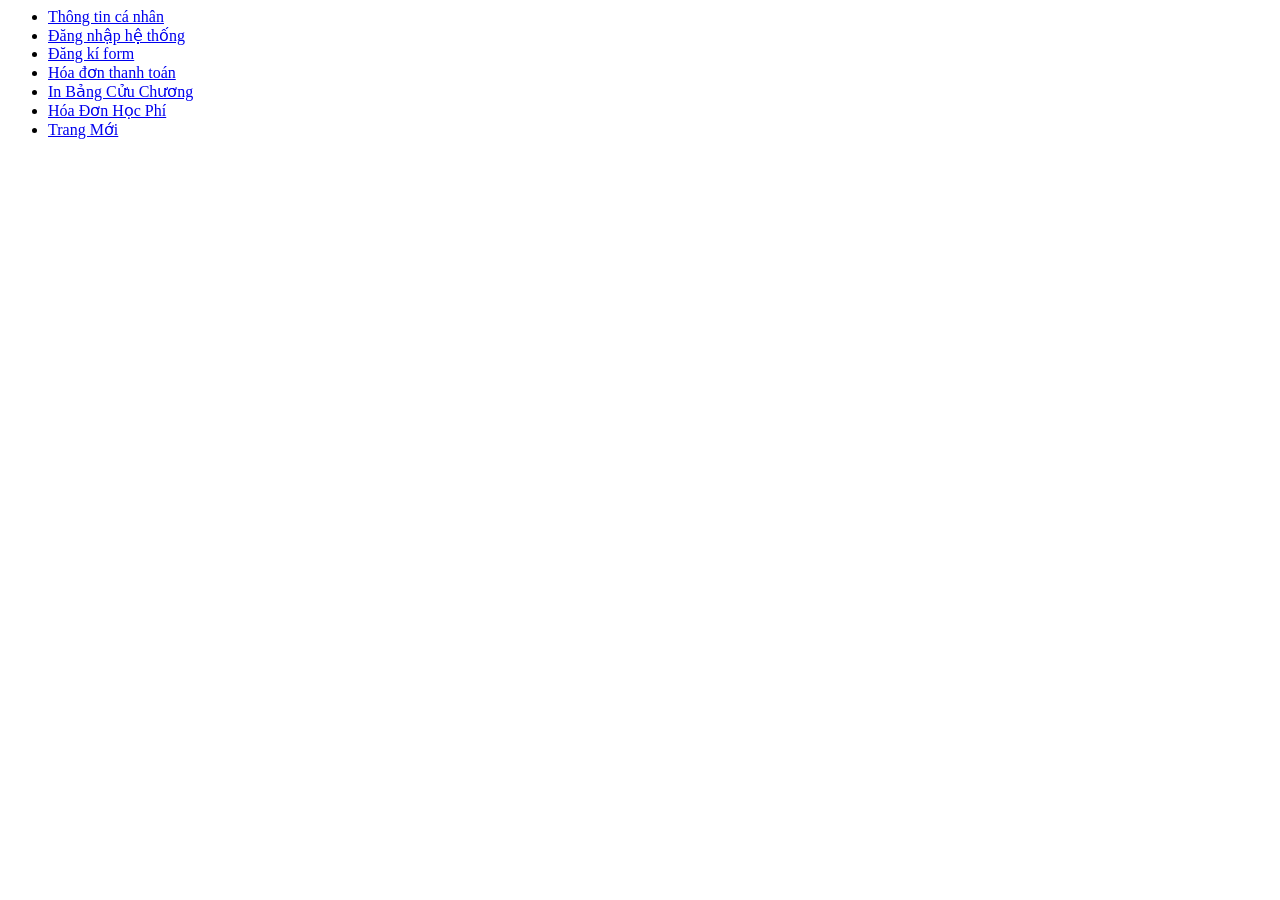
<file: index.html>
﻿<!DOCTYPE hmtml
<html>	
	<head>
		<title>	Thiết kế web với HTML</title>
		<meta charset = "utf-8"
		<link rel = "stylesheet" href = ".../css/style.css">
	</head>

	<body>
		
    <ul>
        <li> 
			<a href = "html/page1.html"> Thông tin cá nhân</a>
			</li>
			<li>
				<a href = "html/page2.html">Đăng nhập hệ thống</a>
			</li>
			<li>
				<a href = "html/page3.html"> Đăng kí form</a>
			</li>
			<li>
				<a href = "html/page4.html"> Hóa đơn thanh toán</a>
			</li>
			<li>
				<a href = "html/page5.html">In Bảng Cửu Chương</a>
			</li>
			<li>
				<a href = "html/page6.html">Hóa Đơn Học Phí</a>
			</li>
			<li>
				<a href = "html/page7.html">Trang Mới</a>
			</li>
    </ul>
	</body>
</html>
</file>
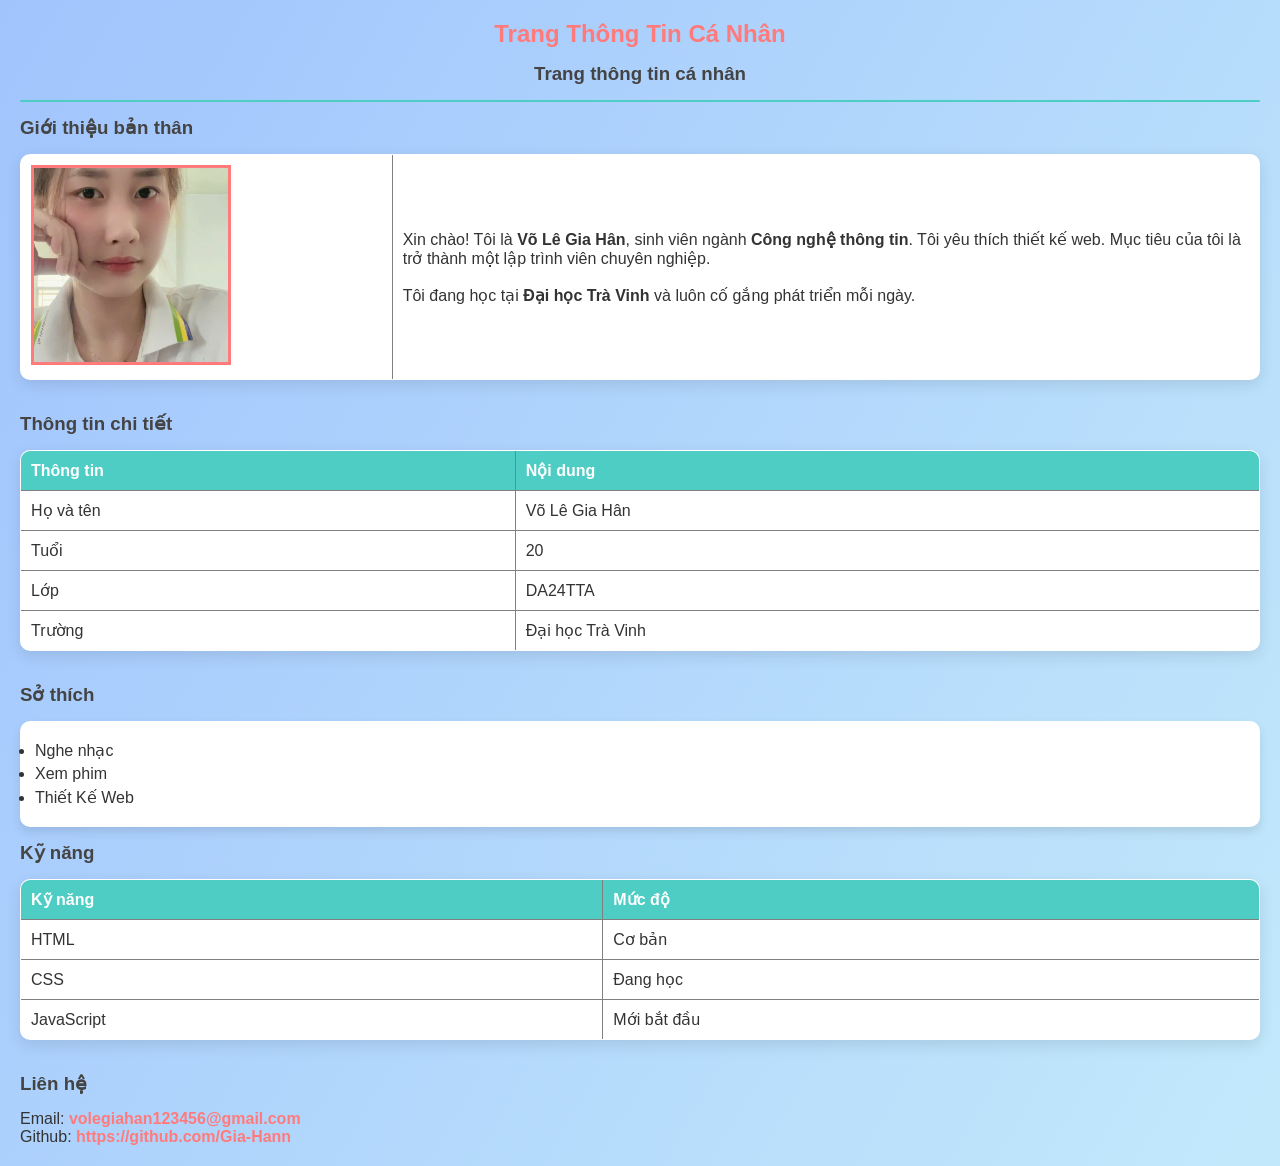
<file: html/page1.html>
﻿<!DOCTYPE html>
<html>	
	<head>
		<title>	Thiết kế web với HTML</title>
		<meta charset = "utf-8">
		<link rel = "stylesheet" href = "../css/style.css">
	</head>

	<body>
		<p>Trang Thông Tin Cá Nhân</p>
            <h3 align="center">Trang thông tin cá nhân</h3>

    <hr>

    <h3>Giới thiệu bản thân</h3>
    <table border="1" cellpadding="10" cellspacing="15" width="100%">
        <tr>
            <td width="30%" align="center">
                <img id = "avatar" src="../assets/images/1.jpg" alt="Avatar">
            </td>
            <td>
                Xin chào! Tôi là <strong>Võ Lê Gia Hân</strong>, sinh viên ngành <strong>Công nghệ thông tin</strong>. 
                Tôi yêu thích thiết kế web. Mục tiêu của tôi là trở thành một lập trình viên chuyên nghiệp.
                <br><br>
                Tôi đang học tại <strong>Đại học Trà Vinh</strong> và luôn cố gắng phát triển mỗi ngày.
            </td>
        </tr>
    </table>

    <br>

    <h3>Thông tin chi tiết</h3>
    <table border="1" cellpadding="10" cellspacing="0" width="100%">
        <tr>
            <th>Thông tin</th>
            <th>Nội dung</th>
        </tr>
        <tr>
            <td>Họ và tên</td>
            <td>Võ Lê Gia Hân</td>
        </tr>
        <tr>
            <td>Tuổi</td>
            <td>20</td>
        </tr>
        <tr>
            <td>Lớp</td>
            <td>DA24TTA</td>
        </tr>
        <tr>
            <td>Trường</td>
            <td>Đại học Trà Vinh</td>
        </tr>
    </table>

    <br>

    <h3>Sở thích</h3>
    <ul>
        <li>Nghe nhạc</li>
        <li>Xem phim</li>
        <li>Thiết Kế Web</li>
    </ul>

    <h3>Kỹ năng</h3>
    <table border="1" cellpadding="10" cellspacing="0" width="100%">
        <tr>
            <th>Kỹ năng</th>
            <th>Mức độ</th>
        </tr>
        <tr>
            <td>HTML</td>
            <td>Cơ bản</td>
        </tr>
        <tr>
            <td>CSS</td>
            <td>Đang học</td>
        </tr>
        <tr>
            <td>JavaScript</td>
            <td>Mới bắt đầu</td>
        </tr>
    </table>

    <br>

    <h3>Liên hệ</h3>
<p>Email: 
    <a href="mailto:volegiahan123456@gmail.com">
        volegiahan123456@gmail.com
    </a>
    <p>Github: <a href="https://github.com/Gia-Hann" target="_blank">
    https://github.com/Gia-Hann
</p>
	</body>
</html>
</file>
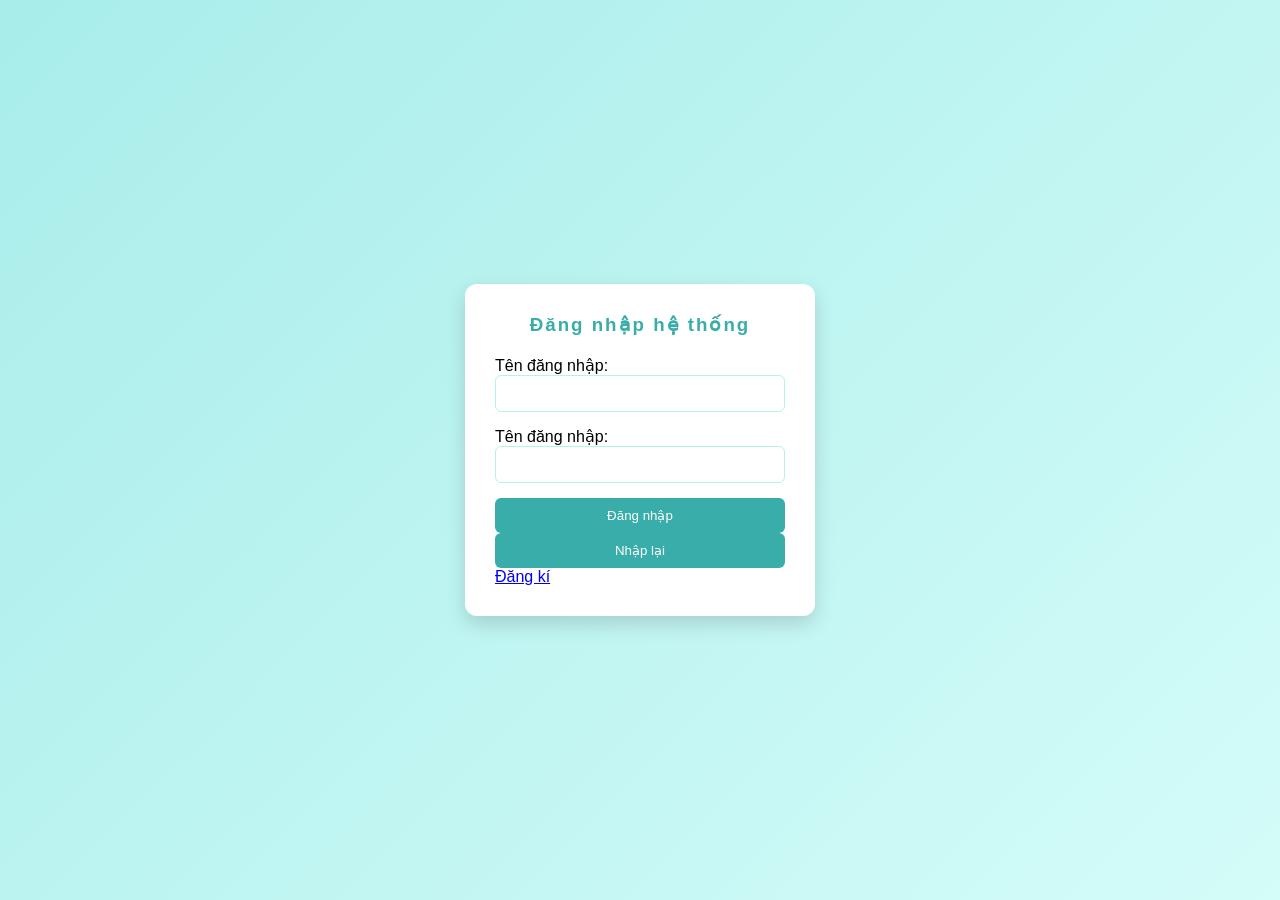
<file: html/page2.html>
﻿<!DOCTYPE html>
<html lang "vi">	
	<head>
		<title>	Thiết kế form đăng nhập</title>
		<meta charset = "utf-8">
		<link rel = "stylesheet" href = "../css/style2.css">
	</head>

	<body>
		<div class = "container ">
            <form id = "frmLogin">
                <h3 id = "title">Đăng nhập hệ thống</h3>
                <div class = "form-group">
                    <lable for = "txtUsername">Tên đăng nhập: </lable>
                    <input class = "form-control" type = "text" id = "txtUsername" name = "txtUsername">
                </div>
                <div class = "form-group">
                    <lable for = "txtPassword">Tên đăng nhập: </lable>
                    <input class = "form-control" type = "password" id = "txtPassword" name = "txtUsername">
                </div>
                <input class = "button" type = "submit" id = "sbLogin" name = "sbLogin" value= "Đăng nhập">
                <input class = "button" type = "reset" id = "rsCancel" name = "rsCancel" value= "Nhập lại">
                <a class"button" href="../html/page3.html">Đăng kí</a>
            </form>
        </div>
	</body>
</html>
</file>
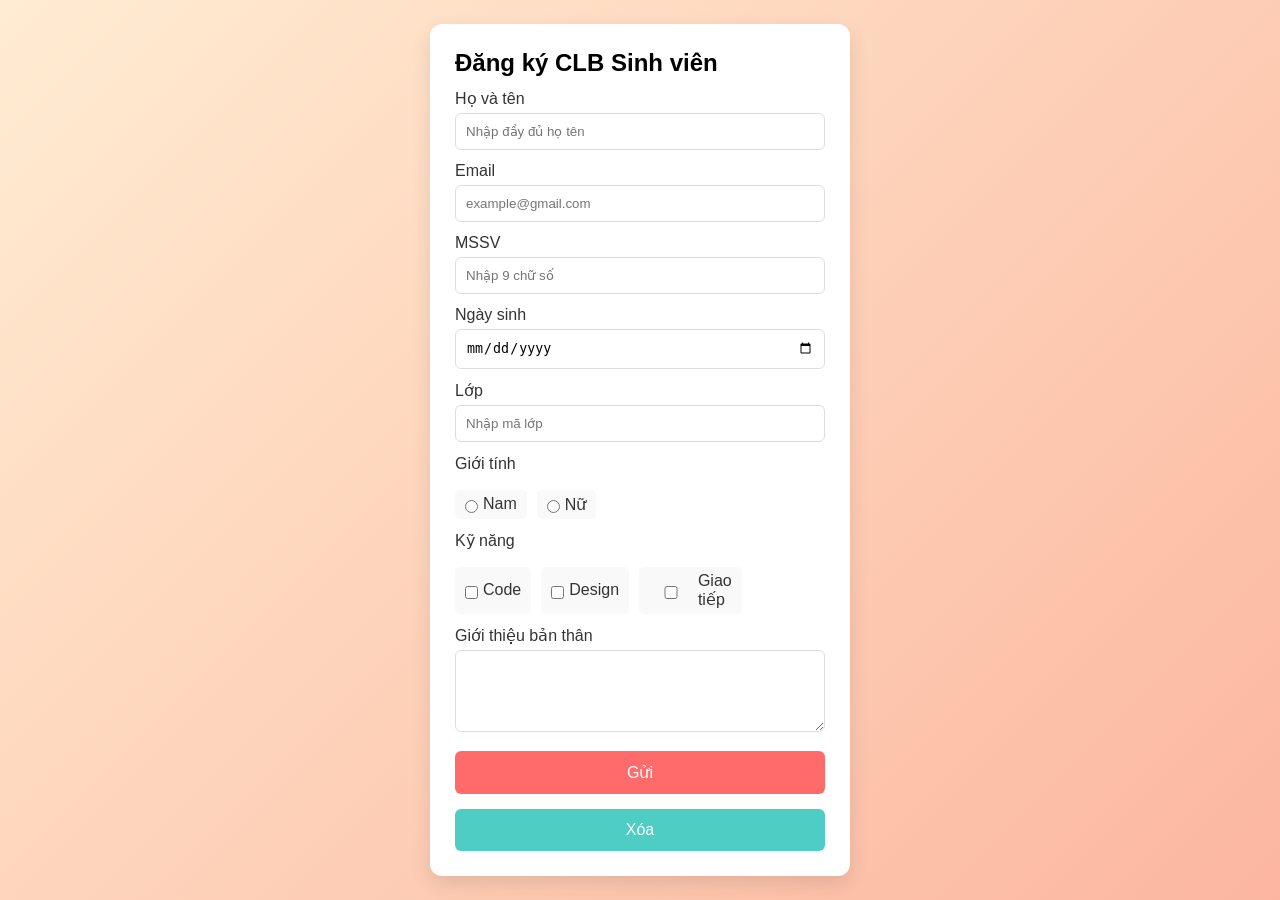
<file: html/page3.html>
﻿<!DOCTYPE html>
<html lang "vi">	
	<head>
		<title>	ĐĂNG KÍ THÀNH VIÊN </title>
		<meta charset = "utf-8">
		<link rel = "stylesheet" href = "../css/style3.css">
	</head>

</head>

<body>

<form>
<h2>Đăng ký CLB Sinh viên</h2>

<label>Họ và tên</label>
<input type="text" placeholder="Nhập đầy đủ họ tên" required>

<label>Email</label>
<input type="email" placeholder="example@gmail.com" required>

<label>MSSV</label>
<input type="text" pattern="[0-9]{9}" placeholder="Nhập 9 chữ số">

<label>Ngày sinh</label>
<input type="date">

<label>Lớp</label>
<input type="text" placeholder="Nhập mã lớp">

<label>Giới tính</label>
<div class="inline">
<label><input type="radio" name="gt"> Nam</label>
<label><input type="radio" name="gt"> Nữ</label>
</div>

<label>Kỹ năng</label>
<div class="inline">
<label><input type="checkbox"> Code</label>
<label><input type="checkbox"> Design</label>
<label><input type="checkbox"> Giao tiếp</label>
</div>

<label>Giới thiệu bản thân</label>
<textarea rows="4"></textarea>

<div class="btn-group">
<button type="submit">Gửi</button>
<button type="reset">Xóa</button>
</div>

</form>

</body>
</html>
</file>
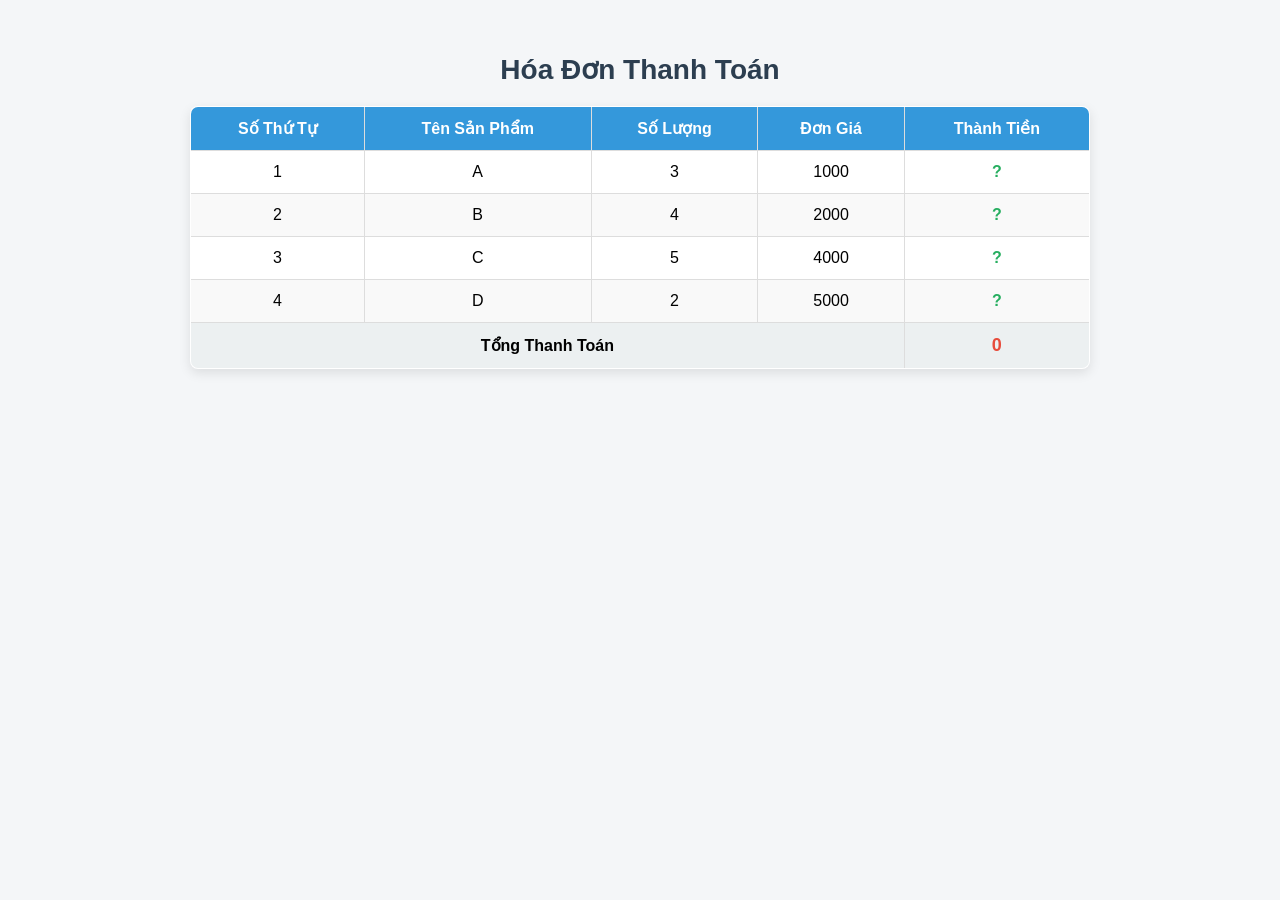
<file: html/page4.html>
﻿<!DOCTYPE html>
<html lang = "vi">
    <Head>
        <title> Hóa Đơn Thanh Toán </title>
        <meta charset="UTF-8">
        <link rel = "stylesheet" href = "../css/style4.css">
    </Head>
    <body> 
        <h2> Hóa Đơn Thanh Toán</h2>
        <table border="1" cellpadding = "10" cellspacing="0">
            <thead>
                <tr>
                    <th> Số Thứ Tự </th>
                    <th> Tên Sản Phẩm</th>
                    <th> Số Lượng</th>
                    <th> Đơn Giá</th>
                    <th> Thành Tiền</th>
                </tr>
            </thead>
        <tbody>
            <tr>
                <td>1</td>
                <td>A</td>
                <td class="sl">3</td>
                <td class="dongia">1000</td>
                <td class="tt">?</td>
            </tr>
             <tr>
                <td>2</td>
                <td>B</td>
                <td class="sl">4</td>
                <td class="dongia">2000</td>
                <td class="tt">?</td>
            </tr>
             <tr>
                <td>3</td>
                <td>C</td>
                <td class="sl">5</td>
                <td class="dongia">4000</td>
                <td class="tt">?</td>
            </tr>
             <tr>
                <td>4</td>
                <td>D</td>
                <td class="sl">2</td>
                <td class="dongia">5000</td>
                <td class="tt">?</td>
             </tr>
        </tbody>
        <tfoot>
            <tr>
                <td colspan="4" align="center">Tổng Thanh Toán</td>
                <td id="tong">?</td>
                </td>
            </tr>
        </tfoot>
    </table>
            <script>
                const donGia = document.getElementsByClassName("dg");
                const soLuong = document.getElementsByClassName("sl");
                const thanhTien= document.getElementsByClassName("tt");
                let tong = 0 ;
                for (let i = 0 ; i<donGia.length;i++) {
                    let gia = parseInt(donGia[i].innerHTML)
                    let luong = parseInt(soLuong[i].innerHTML)
                    let st = gia * luong ;
                    thanhTien[i].innerHTML = st ; 
                    tong = tong + st ;
                }
                document.getElementById("tong").innerHTML = tong ;
            </script>      
    </body>
</html>
</file>
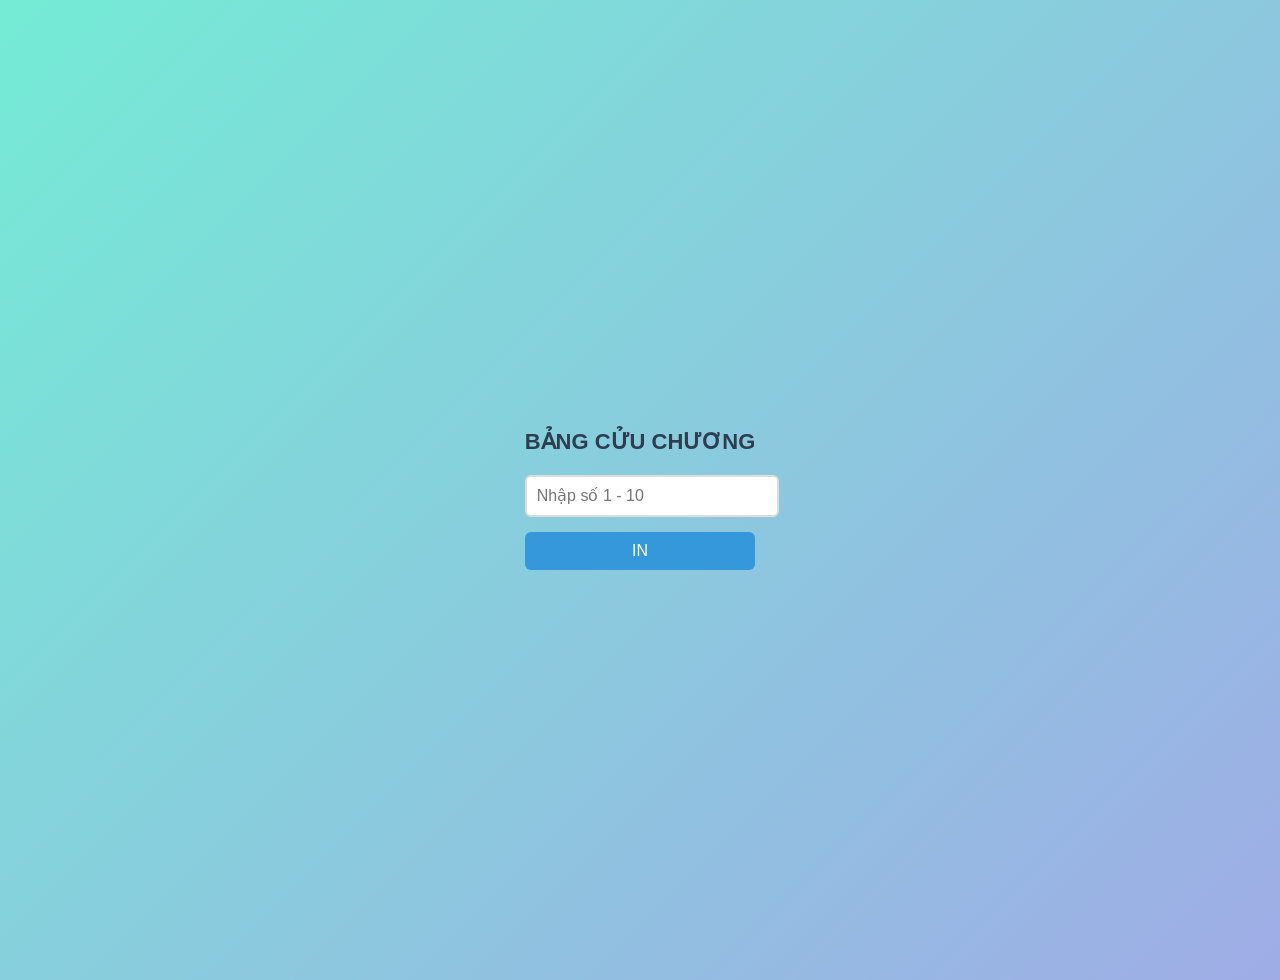
<file: html/page5.html>
﻿<!DOCTYPE html>
<html lang "vi">	
	<head>
		<title>BẢNG CỬU CHƯƠNG</title>
		<meta charset = "utf-8">
		<link rel = "stylesheet" href = "../css/style5.css">
	</head>
<body>

<div class="box">
    <h2>BẢNG CỬU CHƯƠNG</h2>

    <input type="number" id="num" min="1" max="10" placeholder="Nhập số 1 - 10">

    <button onclick="inBCC()">IN</button>

    <div id="kq"></div>
</div>

<script>
    function inBCC(){
        let num = parseInt(document.getElementById("num").value);
        let kq = "";

        if(isNaN(num) || num < 1 || num > 10){
            document.getElementById("kq").innerHTML = "Vui lòng nhập số từ 1 đến 10!";
            return;
        }

        for(let i = 1; i <= 10; i++){
            kq += `${num} x ${i} = ${num * i} <br>`;
        }

        document.getElementById("kq").innerHTML = kq;
    }
</script>

</body>
</html>
</file>
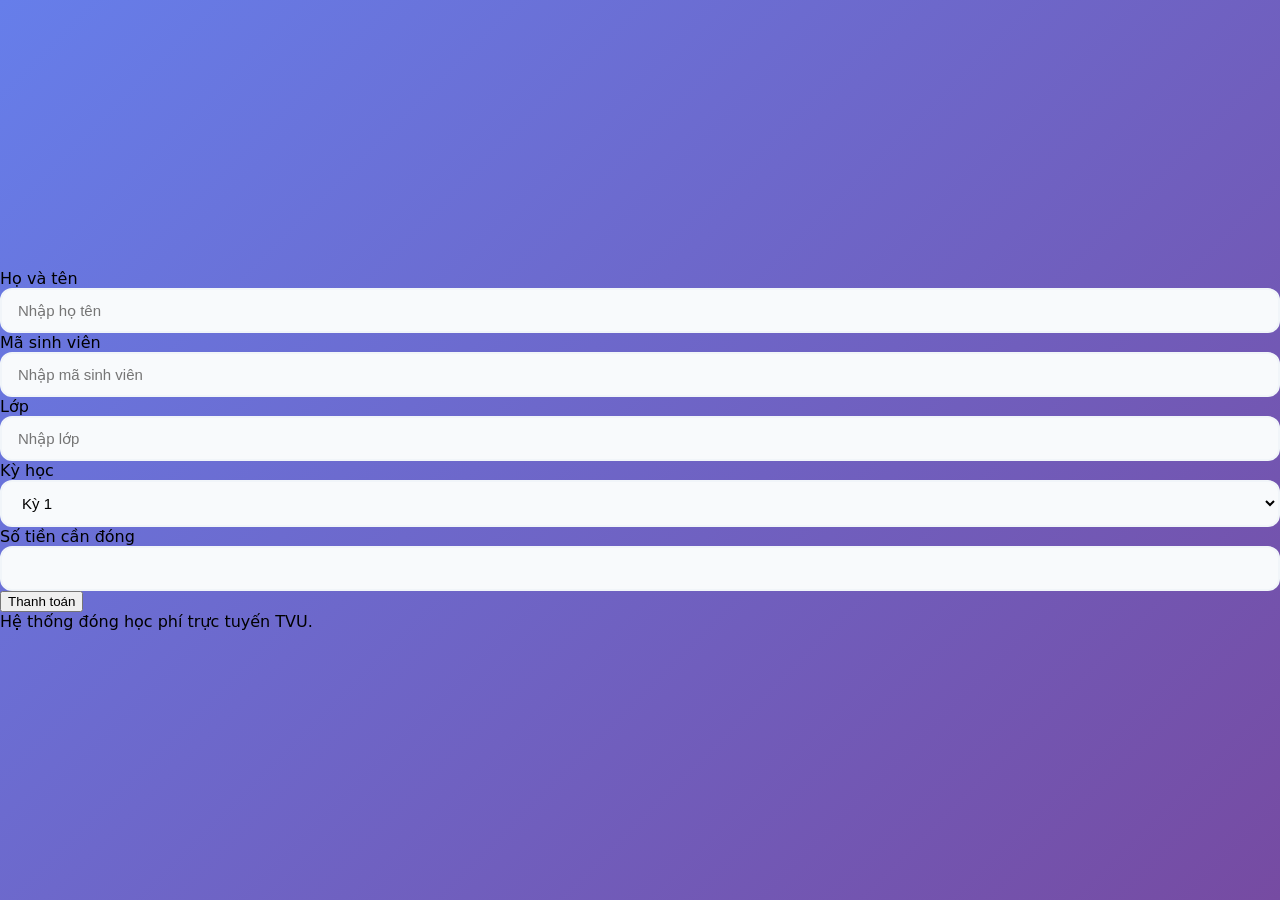
<file: html/page6.html>
﻿<!DOCTYPE html>
<html>	
	<head>
		<title>ĐÓNG HỌC PHÍ</title>
		<meta charset = "utf-8">
		<link rel = "stylesheet" href = "../css/style6.css">
	</head>
    <body>
        <div class="container">
            <form>
                <lable>Họ và tên</lable>
                <input type="text" placeholder="Nhập họ tên">

                <lable>Mã sinh viên</lable>
                <input type="text" placeholder="Nhập mã sinh viên">

                <lable>Lớp</lable>
                <input type="text" placeholder="Nhập lớp">

                <lable>Kỳ học</lable>
                <select>
                    <option>Kỳ 1</option>
                    <option>Kỳ 2</option>
                    <option>Kỳ 3</option>
                </select>

                <lable>Số tiền cần đóng</lable>
                <input type="type" placholder="VND">

                <button type="submit">Thanh toán</button>
            </form>

            <div class="note">Hệ thống đóng học phí trực tuyến TVU.</div>
            
        </div>
    </body>
</html>
</file>
<file: css/style.css>
﻿* {
  --bg: linear-gradient(120deg, #a1c4fd, #c2e9fb);
  --card: #ffffff;
  --primary: #ff7a7a;
  --secondary: #4ecdc4;
  --text: #333;
}

* {
  box-sizing: border-box;
  margin: 0;
  padding: 0;
}

body
{
  font-family: 'Segoe UI', sans-serif;
  background: var(--bg);
  padding: 20px;
  color: var(--text);
}

p:first-child
{
  text-align: center;
  font-size: 1.5rem;
  font-weight: bold;
  color: var(--primary);
}

h3
{
  margin: 15px 0;
  color: #444;
}

table
{
  background: var(--card);
  border-radius: 10px;
  overflow: hidden;
  box-shadow: 0 5px 15px rgba(0,0,0,0.1);
  border-collapse: collapse;
}

th
{
  background: var(--secondary);
  color: white;
}

td, th
{
  padding: 10px;
  text-align: left;
}

#avatar
{
  width: 200px;
  height: 200px;
  object-fit: cover;
  border-radius: 0; 
  border: 3px solid var(--primary);
}

ul
{
  background: var(--card);
  padding: 15px;
  border-radius: 10px;
  box-shadow: 0 5px 10px rgba(0,0,0,0.1);
}

ul li
{
  margin: 5px 0;
}

a
{
  color: var(--primary);
  text-decoration: none;
  font-weight: bold;
}

a:hover
{
  color: #ff3b3b;
  text-decoration: underline;
}

hr
{
  margin: 15px 0;
  border: none;
  height: 2px;
  background: var(--secondary);
  border-radius: 5px;
}
</file>
<file: css/style2.css>
﻿* {
    margin: 0;
    padding: 0;
    box-sizing: border-box;
    font-family: Arial, sans-serif;
}

body 
{
    height: 100vh;
    background: linear-gradient(135deg, #a8edea, #d4fcf9); 
    display: flex;
    justify-content: center;
    align-items: center;
}
div.container 
{
    width: 350px;
}
form#frmLogin 
{
    background: #ffffff;
    padding: 30px;
    border-radius: 12px;
    box-shadow: 0 8px 20px rgba(0,0,0,0.15);
}
h3#title 
{
    text-align: center;
    margin-bottom: 20px;
    color: #38ada9; 
    letter-spacing: 2px;
}
div.form-group 
{
    margin-bottom: 15px;
}
input.form-control 
{
    width: 100%;
    padding: 10px;
    border: 1px solid #b8f2e6;
    border-radius: 6px;
    outline: none;
}
input.form-control:focus 
{
    border-color: #38ada9;
    box-shadow: 0 0 5px rgba(56,173,169,0.5);
}
input.button 
{
    width: 100%;
    padding: 10px;
    background: #38ada9;
    color: white;
    border: none;
    border-radius: 6px;
    cursor: pointer;
    transition: 0.3s;
}
input.button:hover 
   {
    background: #079992;
}
</file>
<file: css/style3.css>
﻿* {
  --bg: linear-gradient(135deg, #ffecd2, #fcb69f);
  --card: #ffffff;
  --primary: #ff6b6b;
  --secondary: #4ecdc4;
  --text: #333;
}

*{
  box-sizing: border-box;
  margin: 0;
  padding: 0;
}

body
{
  font-family: 'Segoe UI', sans-serif;
  background: var(--bg);
  display: flex;
  justify-content: center;
  align-items: center;
  min-height: 100vh;
}

form
{
  width: 100%;
  max-width: 420px;
  background: var(--card);
  padding: 25px;
  border-radius: 12px;
  box-shadow: 0 8px 20px rgba(0,0,0,0.1);
}

legend
{
  font-size: 1.4rem;
  font-weight: bold;
  color: var(--primary);
  text-align: center;
  margin-bottom: 15px;
}

label
{
  display: block;
  margin-top: 12px;
  font-weight: 500;
  color: var(--text);
}

input, select, textarea
{
  width: 100%;
  padding: 10px;
  margin-top: 5px;
  border-radius: 6px;
  border: 1px solid #ddd;
  transition: 0.3s;
}

input:focus, select:focus, textarea:focus
{
  border-color: var(--secondary);
  outline: none;
  box-shadow: 0 0 5px rgba(78,205,196,0.5);
}

.inline
{
  display: flex;
  flex-wrap: wrap;
  gap: 10px;
  margin-top: 5px;
}

.inline label
{
  display: flex;
  align-items: center;
  gap: 5px;
  background: #f9f9f9;
  padding: 5px 10px;
  border-radius: 5px;
  cursor: pointer;
}

button
{
  width: 100%;
  padding: 12px;
  margin-top: 15px;
  background: var(--primary);
  color: white;
  border: none;
  border-radius: 6px;
  font-size: 1rem;
  transition: 0.3s;
}

button:hover
{
  background: #ff3b3b;
}

button[type="reset"]
{
  background: var(--secondary);
}

button[type="reset"]:hover
{
  background: #2bbbad;
}
</file>
<file: css/style4.css>
﻿
body 
{
    font-family: Arial, Helvetica, sans-serif;
    background-color: #f4f6f8;
    margin: 0;
    padding: 30px;
    display: flex;
    flex-direction: column;
    align-items: center;
}

h2 
{
    color: #2c3e50;
    margin-bottom: 20px;
    font-size: 28px;
}

table 
{
    border-collapse: collapse;
    width: 80%;
    max-width: 900px;
    background-color: #fff;
    box-shadow: 0 4px 12px rgba(0,0,0,0.1);
    border-radius: 8px;
    overflow: hidden;
}

thead 
{
    background-color: #3498db;
    color: white;
}

th, td 
{
    padding: 12px 15px;
    text-align: center;
    border: 1px solid #ddd;
}

tbody tr:nth-child(even) 
{
    background-color: #f9f9f9;
}

tbody tr:hover 
{
    background-color: #eaf4ff;
    transition: 0.2s;
}

.tt 
{
    font-weight: bold;
    color: #27ae60;
}

#tong 
{
    font-weight: bold;
    color: #e74c3c;
    font-size: 18px;
}

tfoot td 
{
    background-color: #ecf0f1;
    font-weight: bold;
}

@media (max-width: 600px) 
{
    table {
        width: 100%;
        font-size: 14px;
    }
}
</file>
<file: css/style5.css>
﻿body 
{
    font-family: Arial, Helvetica, sans-serif;
    background: linear-gradient(135deg, #74ebd5, #9face6);
    margin: 0;
    padding: 40px;
    display: flex;
    justify-content: center;
    align-items: center;
    min-height: 100vh;
}

form#frmInBCC 
{
    background-color: #fff;
    padding: 30px 40px;
    border-radius: 12px;
    width: 350px;
    box-shadow: 0 8px 20px rgba(0,0,0,0.2);
    text-align: center;
}

h2 
{
    margin-bottom: 20px;
    color: #2c3e50;
    font-size: 22px;
}

label 
{
    display: block;
    margin-bottom: 10px;
    font-weight: bold;
    color: #333;
}

input[type="number"] 
{
    width: 100%;
    padding: 10px;
    border: 2px solid #ddd;
    border-radius: 6px;
    outline: none;
    margin-bottom: 15px;
    font-size: 16px;
}

input[type="number"]:focus 
{
    border-color: #3498db;
}

button 
{
    width: 100%;
    padding: 10px;
    background-color: #3498db;
    color: white;
    border: none;
    border-radius: 6px;
    font-size: 16px;
    cursor: pointer;
    transition: 0.3s;
}

button:hover 
{
    background-color: #2980b9;
}

#Kq 
{
    margin-top: 20px;
    text-align: left;
    padding: 10px;
    background-color: #f4f6f8;
    border-radius: 6px;
    max-height: 250px;
    overflow-y: auto;
    font-family: monospace;
    line-height: 1.6;
    border: 1px solid #ddd;
}
</file>
<file: css/style6.css>
﻿* {
    --primary: #2563eb;
    --primary-hover: #1d4ed8;
    --bg-gradient: linear-gradient(135deg, #667eea 0%, #764ba2 100%);
    --glass: rgba(255, 255, 255, 0.95);
}

body 
{
    margin: 0;
    padding: 0;
    font-family: 'Inter', system-ui, sans-serif;
    background: var(--bg-gradient);
    display: flex;
    justify-content: center;
    align-items: center;
    min-height: 100vh;
}

.payment-card 
{
    background: var(--glass);
    width: 100%;
    max-width: 440px;
    padding: 40px;
    border-radius: 24px;
    box-shadow: 0 25px 50px -12px rgba(0, 0, 0, 0.25);
    backdrop-filter: blur(10px);
}

.header 
{
    text-align: center;
    margin-bottom: 30px;
}

.header h2 
{
    color: #1e293b;
    font-size: 24px;
    margin-bottom: 8px;
}

.header p 
{
    color: #64748b;
    font-size: 14px;
}

.input-group 
{
    margin-bottom: 20px;
}

.row 
{
    display: grid;
    grid-template-columns: 1fr 1fr;
    gap: 15px;
}

label 
{
    display: block;
    font-size: 13px;
    font-weight: 600;
    color: #475569;
    margin-bottom: 6px;
    margin-left: 4px;
}

input, select 
{
    width: 100%;
    padding: 12px 16px;
    border: 2px solid #f1f5f9;
    border-radius: 12px;
    font-size: 15px;
    transition: all 0.3s ease;
    background: #f8fafc;
    box-sizing: border-box;
}

input:focus, select:focus 
{
    outline: none;
    border-color: var(--primary);
    background: #fff;
    box-shadow: 0 0 0 4px rgba(37, 99, 235, 0.1);
}

.amount-input 
{
    background: #f0fdf4;
    border-color: #bbf7d0;
    color: #15803d;
    font-weight: 700;
    font-size: 18px;
}

.btn-pay 
{
    width: 100%;
    padding: 16px;
    background: var(--primary);
    color: white;
    border: none;
    border-radius: 12px;
    font-size: 16px;
    font-weight: 600;
    display: flex;
    justify-content: center;
    align-items: center;
    gap: 10px;
    cursor: pointer;
    transition: all 0.3s ease;
    margin-top: 10px;
    box-shadow: 0 10px 15px -3px rgba(37, 99, 235, 0.4);
}

.btn-pay:hover 
{
    background: var(--primary-hover);
    transform: translateY(-2px);
    box-shadow: 0 20px 25px -5px rgba(37, 99, 235, 0.4);
}

.btn-pay:active 
{
    transform: translateY(0);
}

.footer 
{
    margin-top: 25px;
    text-align: center;
    font-size: 12px;
    color: #94a3b8;
}
</file>
